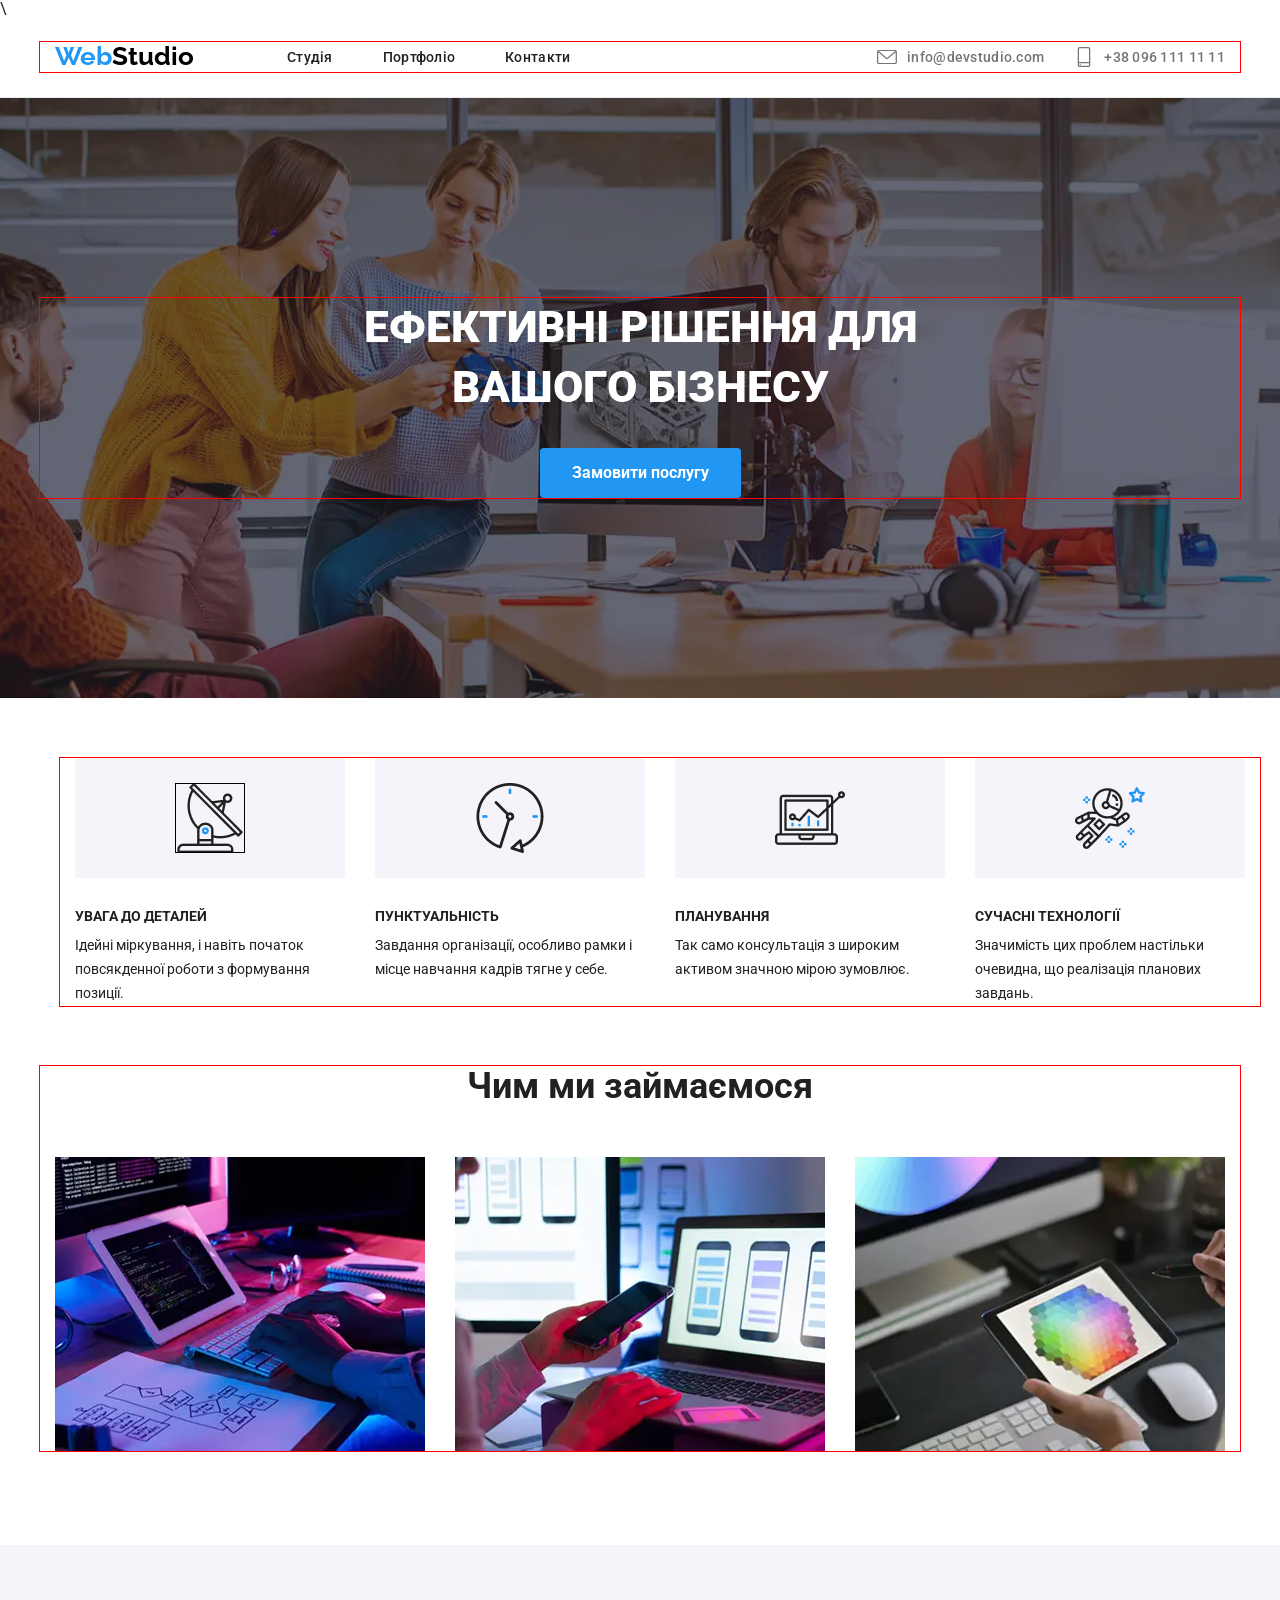
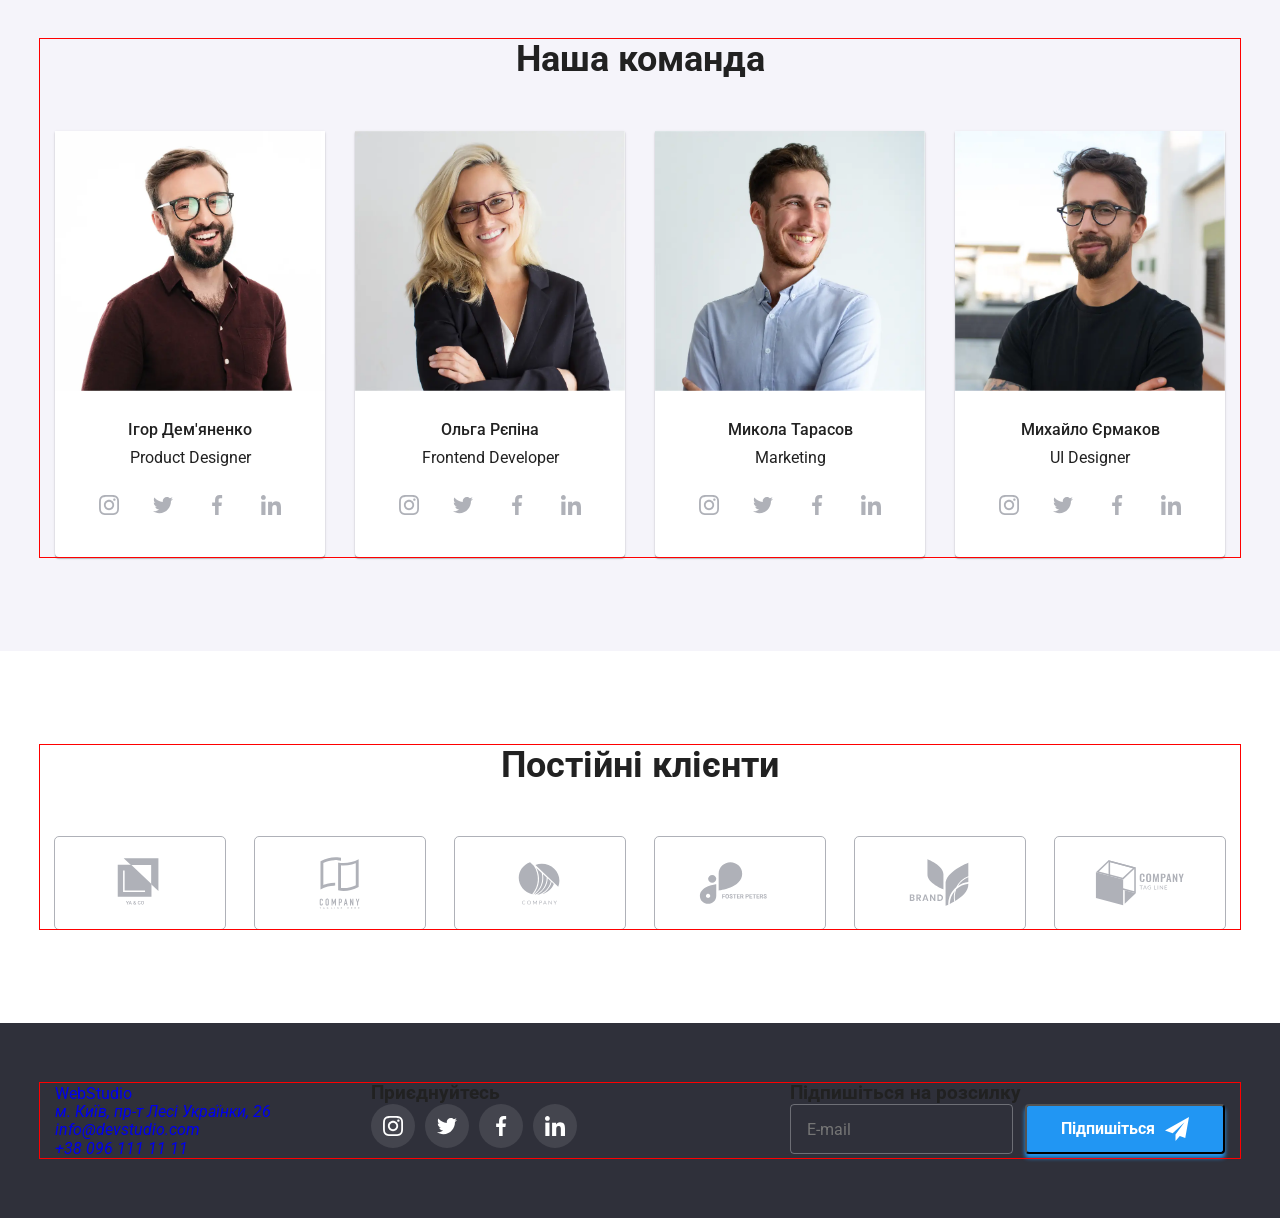
<file: index.html>
<!doctype html>
<html lang="en">
  <head>
    <meta charset="UTF-8" />
    <meta name="viewport" content="width=device-width, initial-scale=1.0" />
    <meta name="viewport" content="width=device-width, initial-scale=1.0">\
    <title>Document</title>
    <link rel="preconnect" href="https://fonts.googleapis.com" />
    <link rel="preconnect" href="https://fonts.gstatic.com" crossorigin />
    <link
      href="https://fonts.googleapis.com/css2?family=Raleway:ital,wght@0,100..900;1,100..900&family=Roboto:ital,wght@0,100..900;1,100..900&display=swap"
      rel="stylesheet"
    />
    <link
      rel="stylesheet"
      href="https://cdnjs.cloudflare.com/ajax/libs/modern-normalize/3.0.1/modern-normalize.min.css"
      integrity="sha512-q6WgHqiHlKyOqslT/lgBgodhd03Wp4BEqKeW6nNtlOY4quzyG3VoQKFrieaCeSnuVseNKRGpGeDU3qPmabCANg=="
      crossorigin="anonymous"
      referrerpolicy="no-referrer"
    />
    <link href="https://unpkg.com/aos@2.3.1/dist/aos.css" rel="stylesheet">
    <link rel="stylesheet" href="style/main.min.css" />
  </head>
  <body>
    <header class="header">
      <div class="container">
        <a class="header__logo" href="./index.html"
          >Web<span class="header__span">Studio</span></a
        >
        <button class="header__btn" data-modal-header-open >
        <svg class="header__menu"><use href="./img/symbol-defs.svg#icon-menu" ></use></svg>  
        </button>
        <nav class="header__navigation">
          <ul class="header__list">
            <li class="header__item">
              <a class="header__link" href="./index.html">Студія</a>
            </li>
            <li class="header__item">
              <a class="header__link" href="./pages/portfolio.html"
                >Портфоліо</a
              >
            </li>
            <li class="header__item">
              <a class="header__link" href="">Контакти</a>
            </li>
          </ul>
        </nav>
        <ul class="header__contact">
          <li class="header__item">
            <a class="header__email" href="mailto:info@devstudio.com"
              ><svg class="header__icon">
                <use href="./img/symbol-defs.svg#icon-list"></use></svg
              >info@devstudio.com</a
            >
          </li>
          <li class="header__item">
            <a class="header__phone" href="tel:+380961111111"
              ><svg class="header__icon">
                <use href="./img/symbol-defs.svg#icon-smartphone"></use></svg
              >+38 096 111 11 11</a
            >
          </li>
        </ul>
      </div>
    </header>
    <main class="main">
      <section class="banner">
        <div class="container">
          <h1 class="banner__title">Ефективні рішення для вашого бізнесу</h1>
          <button data-modal-open class="banner__button" type="button">Замовити послугу</button>
        </div>
      </section>
      <section class="working">
        <div class="container">
          <ul class="working__list">
            <li  class="working__item">
              <h2 class="working__title">УВАГА ДО ДЕТАЛЕЙ</h2>
              <p class="working__text">
                Ідейні міркування, і навіть початок повсякденної роботи з
                формування позиції.
              </p>
            </li>
            <li  class="working__item">
              <h2 class="working__title">ПУНКТУАЛЬНІСТЬ</h2>
              <p class="working__text">
                Завдання організації, особливо рамки і місце навчання кадрів
                тягне у себе.
              </p>
            </li>
            <li  class="working__item">
              <h2 class="working__title">ПЛАНУВАННЯ</h2>
              <p class="working__text">
                Так само консультація з широким активом значною мірою зумовлює.
              </p>
            </li>
            <li  class="working__item">
              <h2 class="working__title">СУЧАСНІ ТЕХНОЛОГІЇ</h2>
              <p class="working__text">
                Значимість цих проблем настільки очевидна, що реалізація
                планових завдань.
              </p>
            </li>
          </ul>
        </div>
      </section>
      <section class="work">
        <div class="container">
          <h2  class="work__title">Чим ми займаємося</h2>
          <ul class="work__list">
            <li class="work__item">
              <img class="work__image" src="./img/comp.webp" alt="ПК"/>
              <p data-aos="fade-up" data-aos-duration="3000" class="work__text">Десктопні додатки</p>
            </li>
            <li class="work__item">
              <img class="work__image" src="./img/laptop.webp" alt="ноутбук" />
              <p data-aos="fade-up" data-aos-duration="3000" class="work__text">Мобільні додатки</p>
            </li>
            <li class="work__item">
              <img class="work__image" src="./img/tablet.webp" alt="планшет" />
              <p data-aos="fade-up" data-aos-duration="3000" class="work__text">Дизайнерські рішення</p>
            </li>
          </ul>
        </div>
      </section>
      <section class="team">
        <div class="container">
          <h2 class="team__title">Наша команда</h2>
          <ul class="team__list">
            <li class="team__item">
              <img class="team__image" src="./img/igor.webp" alt="ігор" />
              <h3 class="team__caption">Ігор Дем'яненко</h3>
              <p class="team__text">Product Designer</p>
              <ul class="team__items">
                <li class="team__elem">
                  <a href="" class="team__link"
                    ><svg class="team__icon">
                      <use
                        href="./img/symbol-defs.svg#icon-instagram"
                      ></use></svg
                  ></a>
                </li>
                <li class="team__elem">
                  <a href="" class="team__link"
                    ><svg class="team__icon">
                      <use href="./img/symbol-defs.svg#icon-twitter"></use></svg
                  ></a>
                </li>
                <li class="team__elem">
                  <a href="" class="team__link"
                    ><svg class="team__icon">
                      <use
                        href="./img/symbol-defs.svg#icon-facebook"
                      ></use></svg
                  ></a>
                </li>
                <li class="team__elem">
                  <a href="" class="team__link"
                    ><svg class="team__icon">
                      <use href="./img/symbol-defs.svg#icon-in"></use></svg
                  ></a>
                </li>
              </ul>
            </li>
            <li class="team__item">
              <img class="team__image" src="./img/olga.webp" alt="Ольга" />
              <h3 class="team__caption">Ольга Рєпіна</h3>
              <p class="team__text">Frontend Developer</p>
              <ul class="team__items">
                <li class="team__elem">
                  <a href="" class="team__link"
                    ><svg class="team__icon">
                      <use
                        href="./img/symbol-defs.svg#icon-instagram"
                      ></use></svg
                  ></a>
                </li>
                <li class="team__elem">
                  <a href="" class="team__link"
                    ><svg class="team__icon">
                      <use href="./img/symbol-defs.svg#icon-twitter"></use></svg
                  ></a>
                </li>
                <li class="team__elem">
                  <a href="" class="team__link"
                    ><svg class="team__icon">
                      <use
                        href="./img/symbol-defs.svg#icon-facebook"
                      ></use></svg
                  ></a>
                </li>
                <li class="team__elem">
                  <a href="" class="team__link"
                    ><svg class="team__icon">
                      <use href="./img/symbol-defs.svg#icon-in"></use></svg
                  ></a>
                </li>
              </ul>
            </li>

            <li class="team__item">
              <img class="team__image" src="./img/mikola.webp" alt="микола" />
              <h3 class="team__caption">Микола Тарасов</h3>
              <p class="team__text">Marketing</p>
              <ul class="team__items">
                <li class="team__elem">
                  <a href="" class="team__link"
                    ><svg class="team__icon">
                      <use
                        href="./img/symbol-defs.svg#icon-instagram"
                      ></use></svg
                  ></a>
                </li>
                <li class="team__elem">
                  <a href="" class="team__link"
                    ><svg class="team__icon">
                      <use href="./img/symbol-defs.svg#icon-twitter"></use></svg
                  ></a>
                </li>
                <li class="team__elem">
                  <a href="" class="team__link"
                    ><svg class="team__icon">
                      <use
                        href="./img/symbol-defs.svg#icon-facebook"
                      ></use></svg
                  ></a>
                </li>
                <li class="team__elem">
                  <a href="" class="team__link"
                    ><svg class="team__icon">
                      <use href="./img/symbol-defs.svg#icon-in"></use></svg
                  ></a>
                </li>
              </ul>
            </li>
            <li class="team__item">
              <img class="team__image" src="./img/mixalo.webp" alt="михайло" />
              <h3 class="team__caption">Михайло Єрмаков</h3>
              <p class="team__text">UI Designer</p>
              <ul class="team__items">
                <li class="team__elem">
                  <a href="" class="team__link"
                    ><svg class="team__icon">
                      <use
                        href="./img/symbol-defs.svg#icon-instagram"
                      ></use></svg
                  ></a>
                </li>
                <li class="team__elem">
                  <a href="" class="team__link"
                    ><svg class="team__icon">
                      <use href="./img/symbol-defs.svg#icon-twitter"></use></svg
                  ></a>
                </li>
                <li class="team__elem">
                  <a href="" class="team__link"
                    ><svg class="team__icon">
                      <use
                        href="./img/symbol-defs.svg#icon-facebook"
                      ></use></svg
                  ></a>
                </li>
                <li class="team__elem">
                  <a href="" class="team__link"
                    ><svg class="team__icon">
                      <use href="./img/symbol-defs.svg#icon-in"></use></svg
                  ></a>
                </li>
              </ul>
            </li>
          </ul>
        </div>
      </section>
      <section class="client">
        <div class="container">
          <h2 class="client__title">Постійні клієнти</h2>
          <ul class="client__list">
            <li class="client__item">
              <a class="client__link"
                ><svg class="client__icon">
                  <use href="./img/symbol-defs.svg#icon-yaco"></use></svg
              ></a>
            </li>
            <li class="client__item">
              <a class="client__link"
                ><svg class="client__icon">
                  <use href="./img/symbol-defs.svg#icon-companyhere"></use></svg
              ></a>
            </li>
            <li class="client__item">
              <a class="client__link"
                ><svg class="client__icon">
                  <use href="./img/symbol-defs.svg#icon-company"></use></svg
              ></a>
            </li>
            <li class="client__item">
              <a class="client__link"
                ><svg class="client__icon">
                  <use href="./img/symbol-defs.svg#icon-foster"></use></svg
              ></a>
            </li>
            <li class="client__item">
              <a class="client__link"
                ><svg class="client__icon">
                  <use href="./img/symbol-defs.svg#icon-brand"></use></svg
              ></a>
            </li>
            <li class="client__item">
              <a class="client__link"
                ><svg class="client__icon">
                  <use href="./img/symbol-defs.svg#icon-tagline"></use></svg
              ></a>
            </li>
          </ul>
        </div>
      </section>
    </main>
    <footer class="footer">
      <div class="container footer__container">
        <div class="footer__block">
          <a class="footer__logo" href="./index.html"
            >Web<span class="footer__span">Studio</span></a
          >
          <address class="footer__address">
            <ul class="footer__list">
              <li class="footer__item">
                <a
                  class="footer__map"
                  target="_blank"
                  href="https://www.google.com.ua/maps..."
                  >м. Київ, пр-т Лесі Українки, 26</a
                >
              </li>
              <li class="footer__item">
                <a class="footer__link" href="mailto:info@devstudio.com"
                  >info@devstudio.com</a
                >
              </li>
              <li class="footer__item">
                <a class="footer__link" href="tel:+380961111111"
                  >+38 096 111 11 11</a
                >
              </li>
            </ul>
          </address>
        </div>

        <div class="footer__join">
          <h3 class="footer__smalltitle">Приєднуйтесь</h3>
          <ul class="footer__items">
            <li class="footer__elem">
              <a class="footer__contact" href=""
                ><svg class="footer__icon">
                  <use href="./img/symbol-defs.svg#icon-instagram"></use></svg
              ></a>
            </li>
            <li class="footer__elem">
              <a class="footer__contact" href=""
                ><svg class="footer__icon">
                  <use href="./img/symbol-defs.svg#icon-twitter"></use></svg
              ></a>
            </li>
            <li class="footer__elem">
              <a class="footer__contact" href=""
                ><svg class="footer__icon">
                  <use href="./img/symbol-defs.svg#icon-facebook"></use></svg
              ></a>
            </li>
            <li class="footer__elem">
              <a class="footer__contact" href=""
                ><svg class="footer__icon">
                  <use href="./img/symbol-defs.svg#icon-in"></use></svg></a>
            </li>
          </ul>
        </div>
        <div class="footer__sub">
          <h3 class="footer__subtitle">Підпишіться на розсилку</h3>
          <form class="footer__form" >
            <label class="footer__sublb"> 
                <input required placeholder="E-mail" class="footer__subinput" type="email">
            </label>
            <button class="footer__subbtn">Підпишіться <svg class="footer__subsend">
              <use href="./img/symbol-defs.svg#icon-send"></use>
            </svg> </button>
          </form>
          
        </div>
      </div>  
    </footer>

   <div data-aos="flip-up" data-modal class="model__backdrop is-hidden">
    <div class="model">
        <button data-modal__close class="model__close">
            <svg class="model__x"><use href="./img/symbol-defs.svg#icon-close"></use></svg>
        </button>
        <h2 class="model__title">
            Залиште свої дані, ми вам передзвонимо
        </h2>
        <form class="model__btn" >
            <label class="model__lb"> Ім'я
                <input class="model__input" type="text" required >
                <svg class="model__lbsvg"><use href="./img/symbol-defs.svg#icon-person"></use></svg>
            </label>

            <label class="model__lb"> Телефон
                <input class="model__input" type="tel" required pattern="^\+?(38)?0\d{9}$">
                 <svg class="model__lbsvg"><use href="./img/symbol-defs.svg#icon-phone"></use></svg>
            </label>

            <label class="model__lb"> Пошта
                <input class="model__input" type="email" required>
                 <svg class="model__lbsvg"><use href="./img/symbol-defs.svg#icon-email"></use></svg>
            </label>
            <label class="model__lbtex" > Коментар
                <textarea class="model__tex" placeholder="Введіть текст"></textarea>
            </label>
            <div class="model__check" >
                <input class="model__checkbox" type="checkbox" required>
                <p class="model__text">Погоджуюся з розсилкою та приймаю</p>
                <a href="" class="model__link">Умови договору</a>
            </div>
            <div class="model__box1">
                <button class="model__send" type="submit">Відправити</button>
            </div>
        </form>
    </div>
</div>

<div data-header-modal class="menu is-hidden">
<button type="button" data-modal-header-close class="menu__close">
  <svg class="menu__icon"><use href="./img/symbol-defs.svg#icon-close"></use></svg>
</button>

<ul class="menu__list">
  <li class="menu__item"><a href="./index.html" class="menu__link">Студія</a></li>
  <li class="menu__item"><a href="./pages/portfolio.html" class="menu__link">Портфоліо</a></li>
  <li class="menu__item"><a href="" class="menu__link">Контакти</a></li>
</ul>

<ul class="menu__contacts">
  <li class="menu__contact"><a href="" class="menu__number">+38 096 111 11 11</a></li>
  <li class="menu__contact"><a href="" class="menu__email">info@devstudio.com</a></li>
</ul>

<ul class="menu__socials">
  <li class="menu__social"><a href="" class="menu__media">Instagram</a></li>
  <li class="menu__social"><a href="" class="menu__media">Twitter</a></li>
  <li class="menu__social"><a href="" class="menu__media">Facebook</a></li>
  <li class="menu__social"><a href="" class="menu__media">LinkedIn</a></li>
</ul>
</div>
<script type="module" src="./js/menu.js"></script>

<script type="module" src="./js/model.js"></script>
<script src="https://unpkg.com/aos@2.3.1/dist/aos.js"></script>
<script>
  AOS.init();
</script>
  </body>
</html>
</file>
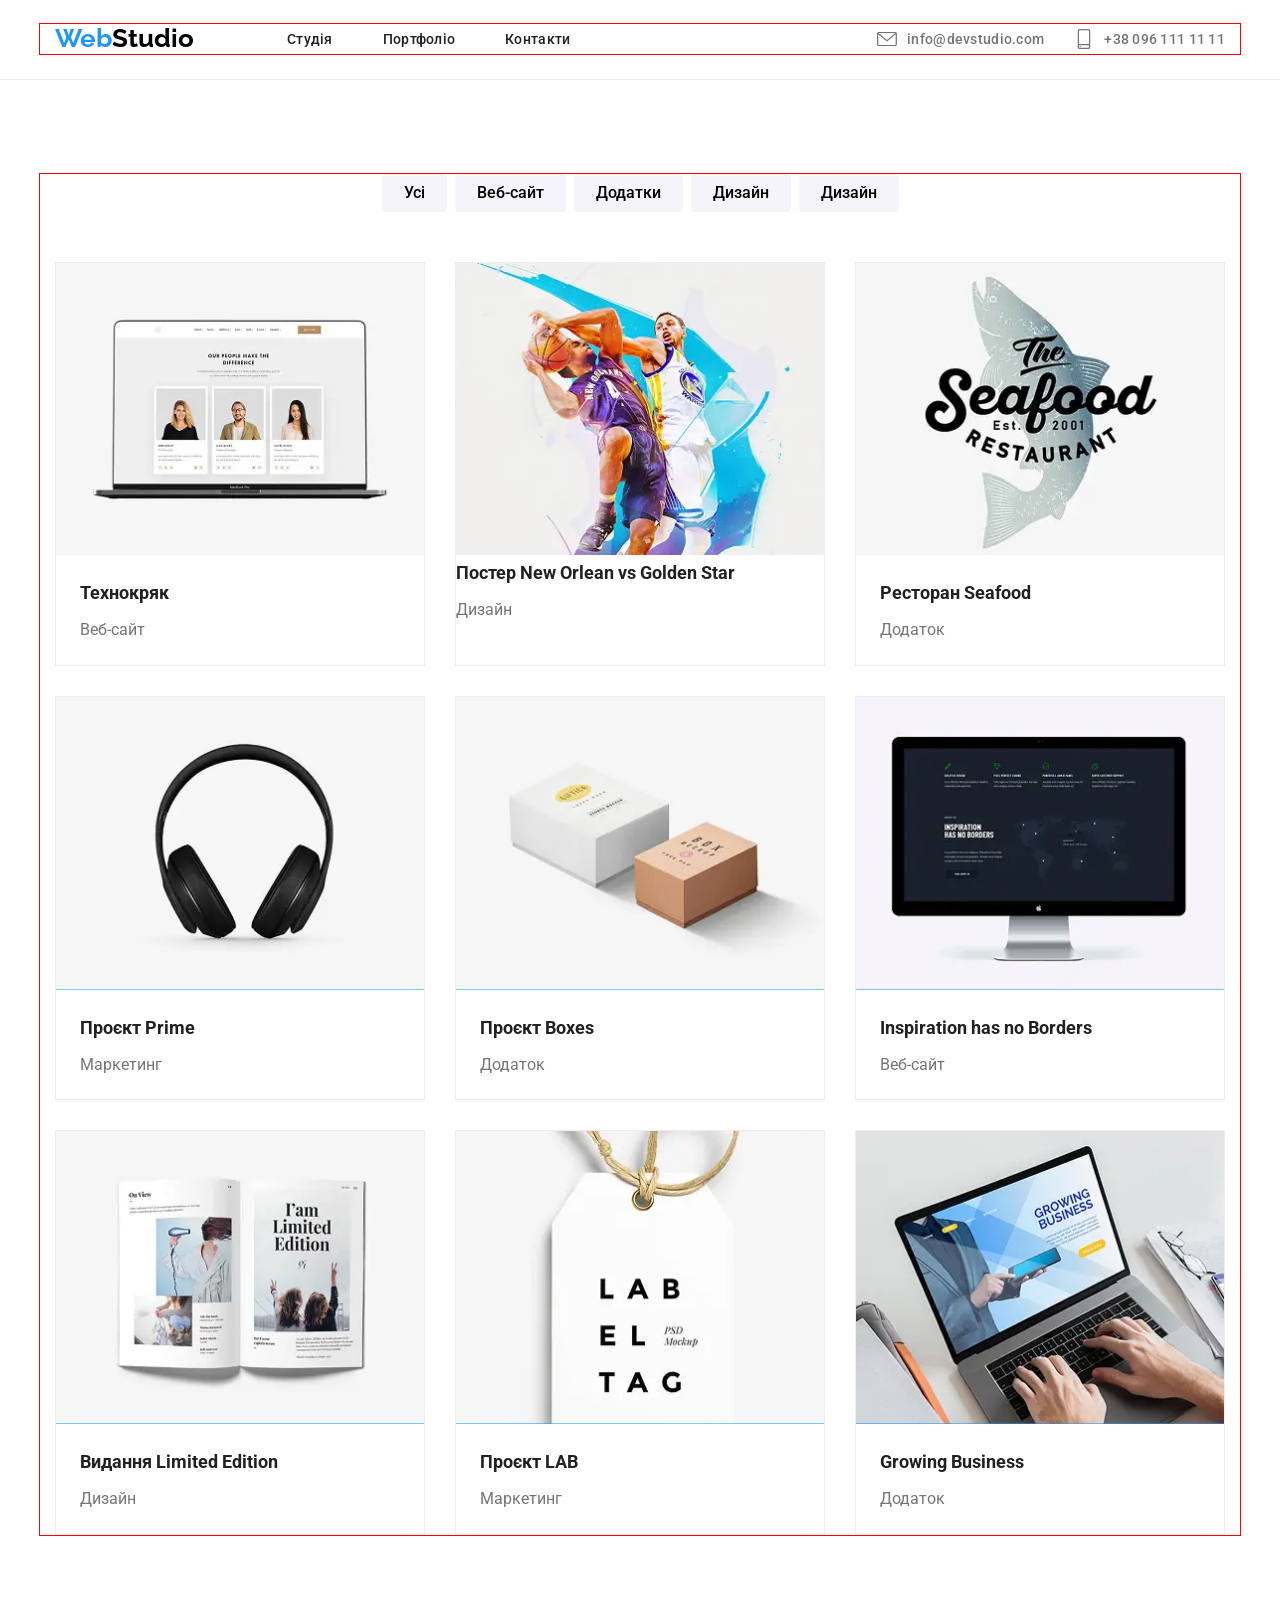
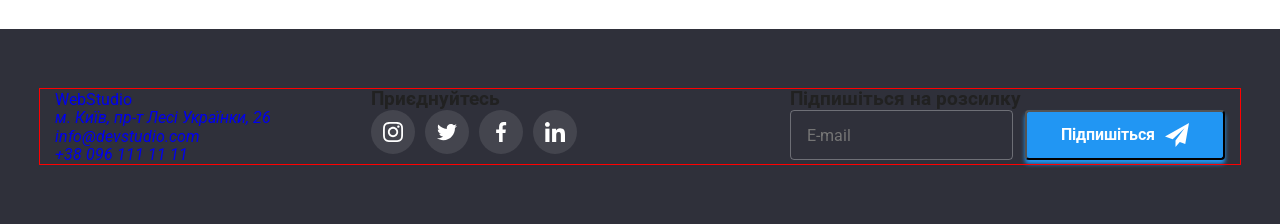
<file: pages/portfolio.html>
<!doctype html>
  <html lang="en">
    <head>
      <meta charset="UTF-8" />
      <meta name="viewport" content="width=device-width, initial-scale=1.0" />
      <title>Document</title>
      <link rel="preconnect" href="https://fonts.googleapis.com" />
      <link rel="preconnect" href="https://fonts.gstatic.com" crossorigin />
      <link
        href="https://fonts.googleapis.com/css2?family=Raleway:ital,wght@0,100..900;1,100..900&family=Roboto:ital,wght@0,100..900;1,100..900&display=swap"
        rel="stylesheet"
      />
      <link
        rel="stylesheet"
        href="https://cdnjs.cloudflare.com/ajax/libs/modern-normalize/3.0.1/modern-normalize.min.css"
        integrity="sha512-q6WgHqiHlKyOqslT/lgBgodhd03Wp4BEqKeW6nNtlOY4quzyG3VoQKFrieaCeSnuVseNKRGpGeDU3qPmabCANg=="
        crossorigin="anonymous"
        referrerpolicy="no-referrer"
      />
      <link rel="stylesheet" href="../css/reset.css" />
      <link rel="stylesheet" href="../style/main.min.css" />
    </head>
    <body>
   <header class="header">
      <div class="container">
        <a class="header__logo" href="../index.html"
          >Web<span class="header__span">Studio</span></a
        >
        <button class="header__btn" data-modal-header-open >
        <svg class="header__menu"><use href="../img/symbol-defs.svg#icon-menu" ></use></svg>  
        </button>
        <nav class="header__navigation">
          <ul class="header__list">
            <li class="header__item">
              <a class="header__link" href="../index.html">Студія</a>
            </li>
            <li class="header__item">
              <a class="header__link" href="../pages/portfolio.html"
                >Портфоліо</a
              >
            </li>
            <li class="header__item">
              <a class="header__link" href="">Контакти</a>
            </li>
          </ul>
        </nav>
        <ul class="header__contact">
          <li class="header__item">
            <a class="header__email" href="mailto:info@devstudio.com"
              ><svg class="header__icon">
                <use href="../img/symbol-defs.svg#icon-list"></use></svg
              >info@devstudio.com</a
            >
          </li>
          <li class="header__item">
            <a class="header__phone" href="tel:+380961111111"
              ><svg class="header__icon">
                <use href="../img/symbol-defs.svg#icon-smartphone"></use></svg
              >+38 096 111 11 11</a
            >
          </li>
        </ul>
      </div>
    </header>
    <main>
      <section class="cart">
        <div class="container">
           <ul class="cart__list">
              <li class="cart-item">
                <button type="button" class="cart__btn">Усі</button>
              </li>
              <li class="cart-item">
                <button type="button" class="cart__btn">Веб-сайт</button>
              </li>
              <li class="cart-item">
                <button type="button" class="cart__btn">Додатки</button>
              </li>
              <li class="cart-item">
                <button type="button" class="cart__btn">Дизайн</button>
              </li>
              <li class="cart-item">
                <button type="button" class="cart__btn">Дизайн</button>
              </li>
            </ul>

          <ul class="cart__elements">
  <!-- 1. Технокряк -->
  <li class="cart__elem">
    <div class="cart__thumb">
      <img class="cart__img" src="../img/texnocrak.webp" alt="ноутбук" />
      <div class="cart__overlay">
        <p class="overlay-text">
          Ресурс пропонує комплексні пропозиції з різним рівнем функціоналу та сервісів. 
          Все це дозволить відвідувачу отримати вичерпні відомості про компанію чи приватну особу.
        </p>
      </div>
    </div>
    <div class="cart__box">
      <h3 class="cart__caption">Технокряк</h3>
      <p class="cart__text">Веб-сайт</p>
    </div>
  </li>

  <!-- 2. Постер -->
  <li class="cart__elem">
    <div class="cart__thumb">
      <img class="cart__img" src="../img/poster.webp" alt="баскетбол" />
      <div class="cart__overlay">
        <p class="overlaytext">
          Ресурс пропонує комплексні пропозиції з різним рівнем функціоналу та сервісів. 
          Все це дозволить відвідувачу отримати вичерпні відомості про компанію чи приватну особу.
        </p>
      </div>
    </div>
    <div class="cart_box">
      <h3 class="cart__caption">Постер New Orlean vs Golden Star</h3>
      <p class="cart__text">Дизайн</p>
    </div>
  </li>

  <!-- 3. Ресторан -->
  <li class="cart__elem">
    <div class="cart__thumb">
      <img class="cart__img" src="../img/restorant.webp" alt="Ресторан" />
      <div class="cart__overlay">
        <p class="overlay-text">
          Ресурс пропонує комплексні пропозиції з різним рівнем функціоналу та сервісів. 
          Все це дозволить відвідувачу отримати вичерпні відомості про компанію чи приватну особу.
        </p>
      </div>
    </div>
    <div class="cart__box">
      <h3 class="cart__caption">Ресторан Seafood</h3>
      <p class="cart__text">Додаток</p>
    </div>
  </li>

  <!-- 4. Проєкт Prime -->
  <li class="cart__elem">
    <div class="cart__thumb">
      <img class="cart__img" src="../img/prime.webp" alt="навушники" />
      <div class="cart__overlay">
        <p class="overlay-text">
          Ресурс пропонує комплексні пропозиції з різним рівнем функціоналу та сервісів. 
          Все це дозволить відвідувачу отримати вичерпні відомості про компанію чи приватну особу.
        </p>
      </div>
    </div>
    <div class="cart__box">
      <h3 class="cart__caption">Проєкт Prime</h3>
      <p class="cart__text">Маркетинг</p>
    </div>
  </li>

  <!-- 5. Проєкт Boxes -->
  <li class="cart__elem">
    <div class="cart__thumb">
      <img class="cart__img" src="../img/boxes.webp" alt="коробка" />
      <div class="cart__overlay">
        <p class="overlay-text">
          Ресурс пропонує комплексні пропозиції з різним рівнем функціоналу та сервісів. 
          Все це дозволить відвідувачу отримати вичерпні відомості про компанію чи приватну особу.
        </p>
      </div>
    </div>
    <div class="cart__box">
      <h3 class="cart__caption">Проєкт Boxes</h3>
      <p class="cart__text">Додаток</p>
    </div>
  </li>

  <!-- 6. Inspiration -->
  <li class="cart__elem">
    <div class="cart__thumb">
      <img class="cart__img" src="../img/borders.webp" alt="монітор" />
      <div class="cart__overlay">
        <p class="overlay-text">
          Ресурс пропонує комплексні пропозиції з різним рівнем функціоналу та сервісів. 
          Все це дозволить відвідувачу отримати вичерпні відомості про компанію чи приватну особу.
        </p>
      </div>
    </div>
    <div class="cart__box">
      <h3 class="cart__caption">Inspiration has no Borders</h3>
      <p class="cart__text">Веб-сайт</p>
    </div>
  </li>

  <!-- 7. Видання Limited Edition -->
  <li class="cart__elem">
    <div class="cart__thumb">
      <img class="cart__img" src="../img/limited.webp" alt="журнал" />
      <div class="cart__overlay">
        <p class="overlay-text">
          Ресурс пропонує комплексні пропозиції з різним рівнем функціоналу та сервісів. 
          Все це дозволить відвідувачу отримати вичерпні відомості про компанію чи приватну особу.
        </p>
      </div>
    </div>
    <div class="cart__box">
      <h3 class="cart__caption">Видання Limited Edition</h3>
      <p class="cart__text">Дизайн</p>
    </div>
  </li>

  <li class="cart__elem">
    <div class="cart__thumb">
      <img class="cart__img" src="../img/lab.webp" alt="лаб" />
      <div class="cart__overlay">
        <p class="overlay-text">
          Ресурс пропонує комплексні пропозиції з різним рівнем функціоналу та сервісів. 
          Все це дозволить відвідувачу отримати вичерпні відомості про компанію чи приватну особу.
        </p>
      </div>
    </div>
    <div class="cart__box">
      <h3 class="cart__caption">Проєкт LAB</h3>
      <p class="cart__text">Маркетинг</p>
    </div>
  </li>

  <li class="cart__elem">
    <div class="cart__thumb">
      <img class="cart__img" src="../img/growing.webp" alt="другий ноутбук" />
      <div class="cart__overlay">
        <p class="overlay-text">
          Ресурс пропонує комплексні пропозиції з різним рівнем функціоналу та сервісів. 
          Все це дозволить відвідувачу отримати вичерпні відомості про компанію чи приватну особу.
        </p>
      </div>
    </div>
    <div class="cart__box">
      <h3 class="cart__caption">Growing Business</h3>
      <p class="cart__text">Додаток</p>
    </div>
  </li>
</ul>
        </div>
      </section>
    </main>
       <footer class="footer">
      <div class="container footer__container">
        <div class="footer__block">
          <a class="footer__logo" href="./portfolio.html"
            >Web<span class="footer__span">Studio</span></a
          >
          <address class="footer__address">
            <ul class="footer__list">
              <li class="footer__item">
                <a
                  class="footer__map"
                  target="_blank"
                  href="https://www.google.com.ua/maps..."
                  >м. Київ, пр-т Лесі Українки, 26</a
                >
              </li>
              <li class="footer__item">
                <a class="footer__link" href="mailto:info@devstudio.com"
                  >info@devstudio.com</a
                >
              </li>
              <li class="footer__item">
                <a class="footer__link" href="tel:+380961111111"
                  >+38 096 111 11 11</a
                >
              </li>
            </ul>
          </address>
        </div>

        <div class="footer__join">
          <h3 class="footer__smalltitle">Приєднуйтесь</h3>
          <ul class="footer__items">
            <li class="footer__elem">
              <a class="footer__contact" href=""
                ><svg class="footer__icon">
                  <use href="../img/symbol-defs.svg#icon-instagram"></use></svg
              ></a>
            </li>
            <li class="footer__elem">
              <a class="footer__contact" href=""
                ><svg class="footer__icon">
                  <use href="../img/symbol-defs.svg#icon-twitter"></use></svg
              ></a>
            </li>
            <li class="footer__elem">
              <a class="footer__contact" href=""
                ><svg class="footer__icon">
                  <use href="../img/symbol-defs.svg#icon-facebook"></use></svg
              ></a>
            </li>
            <li class="footer__elem">
              <a class="footer__contact" href=""
                ><svg class="footer__icon">
                  <use href="../img/symbol-defs.svg#icon-in"></use></svg></a>
            </li>
          </ul>
        </div>
        <div class="footer__sub">
          <h3 class="footer__subtitle">Підпишіться на розсилку</h3>
          <form class="footer__form" >
            <label class="footer__sublb"> 
                <input required placeholder="E-mail" class="footer__subinput" type="email">
            </label>
            <button class="footer__subbtn">Підпишіться <svg class="footer__subsend">
              <use href="../img/symbol-defs.svg#icon-send"></use>
            </svg> </button>
          </form>
          
        </div>
      </div>  
    </footer>
<div data-header-modal class="menu is-hidden">
<button type="button" data-modal-header-close class="menu__close">
  <svg class="menu__icon"><use href="../img/symbol-defs.svg#icon-close"></use></svg>
</button>

<ul class="menu__list">
  <li class="menu__item"><a href="../index.html" class="menu__link">Студія</a></li>
  <li class="menu__item"><a href="../pages/portfolio.html" class="menu__link">Портфоліо</a></li>
  <li class="menu__item"><a href="" class="menu__link">Контакти</a></li>
</ul>

<ul class="menu__contacts">
  <li class="menu__contact"><a href="" class="menu__number">+38 096 111 11 11</a></li>
  <li class="menu__contact"><a href="" class="menu__email">info@devstudio.com</a></li>
</ul>

<ul class="menu__socials">
  <li class="menu__social"><a href="" class="menu__media">Instagram</a></li>
  <li class="menu__social"><a href="" class="menu__media">Twitter</a></li>
  <li class="menu__social"><a href="" class="menu__media">Facebook</a></li>
  <li class="menu__social"><a href="" class="menu__media">LinkedIn</a></li>
</ul>
</div>
    <script type="module" src="../js/menu.js"></script>
  </body>
</html>
</file>
<file: style/main.min.css>
body{font-family:"Roboto",sans-serif;color:#212121;background-color:#fff;margin:0}ul{list-style:none;margin:0;padding:0}a{text-decoration:none}h1,h2,h3,h4,h5,p{margin:0}img{display:block;max-width:100%;height:auto}.container{max-width:1200px;margin:0 auto;padding:0 15px;outline:1px solid red}@media(min-width: 480px){.container{width:480px}}@media(min-width: 768px){.container{width:768px}}@media(min-width: 1200px){.container{width:1200px}}.banner{background-color:#2f303a;padding:118px 0;text-align:center;background-image:linear-gradient(rgba(47, 48, 58, 0.4), rgba(47, 48, 58, 0.4)),url(../img/hero.webp);background-repeat:no-repeat;background-position:center;background-size:cover}@media(min-width: 1200px){.banner{padding:200px 0}}.banner__title{color:#fff;font-size:26px;font-weight:900;text-transform:uppercase;width:100%;margin:0 auto 30px}@media(min-width: 480px){.banner__title{width:360px}}@media(min-width: 1200px){.banner__title{font-size:44px;line-height:1.36;width:696px}}.banner__button{color:#fff;background-color:#2196f3;font-family:inherit;font-size:16px;font-weight:700;line-height:1.87;padding:10px 24px;border-radius:4px;border:none;cursor:pointer}@media(min-width: 1200px){.banner__button{padding:10px 32px}}.cart{padding:94px 0}.cart__list{display:flex;justify-content:center;gap:8px;margin-bottom:50px}.cart .cart__btn{font-family:inherit;font-weight:500;font-size:16px;line-height:1.62;padding:6px 22px;border-radius:4px;border:none;background-color:#f5f4fa;cursor:pointer;transition-property:color,background-color,box-shadow;transition-duration:250ms;transition-timing-function:cubic-bezier(0.4, 0, 0.2, 1)}.cart .cart__btn:hover,.cart .cart__btn:focus{color:#fff;background-color:#2196f3;box-shadow:0 3px 1px 0 rgba(0,0,0,.1),0 1px 2px 0 rgba(0,0,0,.08),0 2px 2px 0 rgba(0,0,0,.12)}.cart__elements{display:grid;grid-template-columns:repeat(3, 1fr);gap:30px}.cart__elem{border:1px solid #eee;background:#fff;transition-property:border-color,box-shadow;transition-duration:250ms;transition-timing-function:cubic-bezier(0.4, 0, 0.2, 1)}.cart__elem:hover{border-color:#eee;box-shadow:0 1px 1px 0 rgba(0,0,0,.12),0 4px 4px 0 rgba(0,0,0,.06),1px 4px 6px 0 rgba(0,0,0,.16)}.cart__elem__:hover{transform:translateY(0)}.cart__thumb{position:relative;overflow:hidden}.cart__img{display:block;width:100%;height:auto}.cart__overlay{position:absolute;top:0;left:0;width:100%;height:100%;background-color:rgba(33,150,243,.9);padding:49px 24px;display:flex;align-items:center;transform:translateY(100%);transition-property:transform;transition-duration:250ms;transition-timing-function:cubic-bezier(0.4, 0, 0.2, 1)}.cart__overlay:hover{transform:translateY(0)}.cart__box{padding:20px 24px}.cart__caption{font-size:18px;font-weight:700;line-height:2;margin-bottom:4px}.cart__text{color:#757575;font-size:16px;line-height:1.87}.client{padding:60px 0}@media(min-width: 1200px){.client{padding:94px 0}}.client__title{color:#212121;text-align:center;font-size:28px;font-weight:700;margin-bottom:30px}@media(min-width: 768px){.client__title{font-size:36px;margin-bottom:40px}}@media(min-width: 1200px){.client__title{margin-bottom:50px}}.client__list{display:grid;grid-template-columns:repeat(2, 1fr);gap:30px}@media(min-width: 768px){.client__list{grid-template-columns:repeat(3, 1fr)}}@media(min-width: 1200px){.client__list{grid-template-columns:repeat(6, 1fr)}}.client__link{width:100%;height:92px;outline:1px solid #afb1b8;display:flex;justify-content:center;align-items:center;border-radius:4px;transition-property:border-color;transition-duration:250ms;transition-timing-function:cubic-bezier(0.4, 0, 0.2, 1)}@media(min-width: 480px){.client__link{width:210px}}@media(min-width: 768px){.client__link{width:226px}}@media(min-width: 1200px){.client__link{width:170px}}.client__link:hover{border-color:#2196f3}.client__link:hover .client__icon{fill:#2196f3}.client__icon{width:106px;height:60px;fill:#afb1b8;transition:fill 250ms cubic-bezier(0.4, 0, 0.2, 1)}.footer{background-color:#2f303a;padding:60px 0}.footer__container{display:flex;flex-wrap:wrap;align-items:baseline;justify-content:center;gap:30px}@media(min-width: 1200px){.footer__container{justify-content:space-between}}.footer__block{text-align:center}@media(min-width: 1200px){.footer__block{text-align:start}}.footer__join{text-align:center}@media(min-width: 1200px){.footer__join{text-align:start;margin-left:70px;margin-right:auto}}.footer__items{display:flex;gap:10px;justify-content:center}.footer__contact{display:flex;justify-content:center;align-items:center;width:44px;height:44px;border-radius:50%;background-color:hsla(0,0%,100%,.1);transition:background-color .3s ease}.footer__contact:hover{background-color:#2196f3}.footer__icon{width:20px;height:20px;fill:#fff;transition:fill .3s ease}.footer__contact:hover .footer__icon{fill:#fff}.footer__form{display:flex;flex-direction:column;gap:12px;align-items:center}@media(min-width: 1200px){.footer__form{flex-direction:row;align-items:flex-start}}.footer__subinput{width:100%;max-width:450px;height:50px;border:1px solid hsla(0,0%,100%,.3);border-radius:4px;padding-left:16px;background-color:rgba(0,0,0,0)}@media(min-width: 1200px){.footer__subinput{max-width:358px}}.footer__subbtn{width:200px;height:50px;border-radius:4px;background:#2196f3;box-shadow:0 4px 4px 0 #2196f3;color:#fff;font-size:16px;font-weight:700;display:flex;align-items:center;justify-content:center;gap:10px;transition:background-color .3s ease}.footer__subbtn:hover{background-color:#2196f3,10%}.footer__subsend{width:24px;height:24px;fill:#fff}.header{border-bottom:1px solid #ececec;padding:16px 0}@media(min-width: 768px){.header{padding:21px 0px}}@media(min-width: 1200px){.header{padding:24px 0 25px}}.header .container{display:flex;align-items:center}.header__logo{color:#2196f3;font-family:"Raleway",sans-serif;font-size:24px;font-weight:700;margin-right:auto}@media(min-width: 768px){.header__logo{margin-right:87px}}@media(min-width: 1200px){.header__logo{font-size:26px;margin-right:93px}}.header__span{color:#000}.header__btn{width:40px;height:40px;background:rgba(0,0,0,0);display:flex;justify-content:center;align-items:center;border:none}@media(min-width: 768px){.header__btn{display:none}}.header__menu{width:40px;height:40px}.header__navigation{display:none}@media(min-width: 768px){.header__navigation{display:block}}.header__list{display:flex;gap:50px}.header__item{position:relative}.header__link{color:#212121;font-size:14px;font-weight:500;display:flex;font-size:14px;font-weight:500;line-height:normal;letter-spacing:.28px;transition-property:color;transition-duration:250ms;transition-timing-function:cubic-bezier(0.4, 0, 0.2, 1)}.header__link:hover,.header__link:focus{color:#2196f3}.header__link::after{content:"";display:block;width:100%;height:4px;border-radius:2px;background-color:rgba(33,150,243,.9);position:absolute;top:46px;left:0;opacity:0}.header__link:hover::after{opacity:1}.header__contact{display:none}@media(min-width: 768px){.header__contact{display:flex;gap:10px;margin-left:auto;flex-direction:column}}@media(min-width: 1200px){.header__contact{flex-direction:row;gap:30px}}.header__email,.header__phone{color:#757575;font-size:14px;font-weight:500;display:flex;align-items:center;font-size:14px;gap:10px;font-weight:500;line-height:normal;letter-spacing:.28px;transition-property:color;transition-duration:250ms;transition-timing-function:cubic-bezier(0.4, 0, 0.2, 1)}.header__email:hover,.header__phone:hover{color:#2196f3}.header__email:hover .header__icon,.header__phone:hover .header__icon{fill:#2196f3}.header__icon{width:20px;height:20px;fill:#757575;transition-property:fill;transition-duration:250ms;transition-timing-function:cubic-bezier(0.4, 0, 0.2, 1)}.model{width:528px;height:581px;border-radius:4px;background:#fff;box-shadow:0 1px 3px 0 rgba(0,0,0,.12),0 1px 1px 0 rgba(0,0,0,.14),0 2px 1px 0 rgba(0,0,0,.2);position:relative;padding:40px 40px}.model__close{width:30px;height:30px;border-radius:50%;border:none;outline:1px solid rgba(0,0,0,.1);background-color:rgba(0,0,0,0);display:flex;align-items:center;justify-content:center;position:absolute;top:8px;right:8px}.model__close:hover .model-x{fill:#2196f3}.model .overlay-text{color:#fff;font-size:18px;line-height:1.56;letter-spacing:.03em}.model__backdrop{position:fixed;top:0;right:0;left:0;bottom:0;background:rgba(0,0,0,.2);display:flex;align-items:center;justify-content:center}.model__x{width:25px;height:25px;fill:#000}.model__title{color:#212121;text-align:center;font-family:"Poppins",sans-serif;font-size:20px;font-style:normal;font-weight:700;line-height:normal;letter-spacing:.6px;margin-bottom:12px}.model__lb{color:#2f303a;font-size:12px;font-weight:400;line-height:normal;letter-spacing:.12px;display:block;margin-bottom:4px;position:relative}.model:hover{outline:1px solid #2196f3}.model__input{width:100%;height:40px;border-radius:4px;outline:1px solid rgba(33,33,33,.2);border:none;display:block;padding-left:42px}.model:hover{outline:1px solid #2196f3}.model__tex{width:448px;height:120px;resize:none;padding:12px 16px;border:none;border-radius:4px;outline:1px solid rgba(33,33,33,.2)}.model__lbsvg{width:18px;height:18px;position:absolute;fill:#212121;top:25px;left:10px}.model__check{display:flex;justify-content:center;align-items:center;padding-top:20px;padding-bottom:30px}.model__text{margin-left:4px;margin-right:2px;color:#2f303a;font-family:Roboto;font-size:14px;font-weight:400;line-height:normal;letter-spacing:.12px}.model__link{color:#2196f3;font-size:14px;font-weight:400;line-height:24px;letter-spacing:.42px;text-decoration-line:underline;text-decoration-style:solid;-webkit-text-decoration-skip-ink:none;text-decoration-skip-ink:none;text-decoration-thickness:auto;text-underline-offset:auto;text-underline-position:from-font}.model__send{color:#fff;text-align:center;font-size:16px;font-style:normal;font-weight:700;line-height:30px;letter-spacing:.96px;border:none;background-color:#2196f3;padding:10px 52px}.model__box1{display:flex;justify-content:center;align-items:center}.is-hidden{opacity:0;pointer-events:none}.team{background-color:#f5f4fa;padding:60px 0}@media(min-width: 1200px){.team{padding:94px 0}}.team__title{color:#212121;text-align:center;font-size:28px;font-weight:700;margin-bottom:30px}@media(min-width: 768px){.team__title{font-size:36px;margin-bottom:40px}}@media(min-width: 1200px){.team__title{margin-bottom:50px}}.team__list{display:flex;flex-direction:column;gap:30px}@media(min-width: 768px){.team__list{flex-direction:row;flex-wrap:wrap}}.team__item{background-color:#fff;text-align:center;padding-bottom:30px;border-radius:0 0 4px 4px;box-shadow:0 1px 3px rgba(0,0,0,.12),0 1px 1px rgba(0,0,0,.14),0 2px 1px rgba(0,0,0,.2)}@media(min-width: 480px){.team__item{flex-basis:100%}}@media(min-width: 768px){.team__item{flex-basis:calc((100% - 30px)/2)}}@media(min-width: 1200px){.team__item{flex-basis:calc((100% - 90px)/4)}}.team__caption{font-size:16px;font-weight:500;margin:30px 0 10px}.team__items{display:flex;justify-content:center;gap:10px;margin-top:16px}.team__link{display:flex;justify-content:center;align-items:center;width:44px;height:44px;border-radius:50%;transition-property:background-color;transition-duration:250ms;transition-timing-function:cubic-bezier(0.4, 0, 0.2, 1)}.team__link:hover{background-color:#2196f3}.team__icon{width:20px;height:20px;fill:#afb1b8;transition-property:fill;transition-duration:250ms;transition-timing-function:cubic-bezier(0.4, 0, 0.2, 1)}.team__link:hover .team__icon{fill:#fff}.work{padding-bottom:94px;display:none}@media(min-width: 1200px){.work{display:block}}.work__title{font-size:36px;text-align:center;margin-bottom:50px}.work__list{display:flex;gap:30px;padding:0;margin:0}.work__item{flex-basis:calc((100% - 60px)/3);position:relative;display:flex}.work__image{display:block;width:100%;height:auto}.work__text{position:absolute;bottom:0;left:0;width:100%;height:70px;display:flex;justify-content:center;align-items:center;margin:0;color:#fff;text-align:center;font-size:14px;font-style:normal;font-weight:700;line-height:normal;letter-spacing:.42px;text-transform:uppercase;background:rgba(47,48,58,.8)}.working{padding:60px}@media(min-with: 1200px){.working{padding:90px 0}}.working__list{display:flex;flex-direction:column;gap:30px}@media(min-width: 768px){.working__list{flex-direction:row;flex-wrap:wrap}}.working__item{flex-basis:100%}@media(min-width: 768px){.working__item{flex-basis:calc((100% - 30px)/2)}}@media(min-width: 1200px){.working__item{flex-basis:calc((100% - 90px)/4)}}.working__item::before{content:"";display:block;height:120px;width:100%;border-radius:4px;background:#f5f4fa;margin-bottom:30px;background-image:url(../img/antenna.png);background-repeat:no-repeat;background-position:center}@media(min-width: 768px){.working__item::before{width:354px}}@media(min-width: 1200px){.working__item::before{width:270px}}.working__item:nth-child(2)::before{background-image:url(../img/clock.png)}.working__item:nth-child(3)::before{background-image:url(../img/diagram.png)}.working__item:nth-child(4)::before{background-image:url(../img/astronaut.png)}.working__title{font-size:14px;font-weight:700;text-transform:uppercase;margin-bottom:10px;text-align:center}@media(min-width: 768px){.working__title{text-align:start}}.working__text{color:var(--text-color);font-size:14px;line-height:1.71;width:100%}@media(min-width: 480px){.working__text{width:450px}}@media(min-width: 768px){.working__text{width:354px}}@media(min-width: 1200px){.working__text{width:270px}}.menu{position:fixed;top:0;left:0;width:100%;height:100%;background-color:#fff;z-index:2;display:flex;flex-direction:column;justify-content:space-between;padding:48px 40px}.menu__close{position:absolute;top:10px;right:15px;width:40px;height:40px;display:flex;justify-content:center;align-items:center;border:none;background-color:rgba(0,0,0,0)}.menu__close:hover,.menu__close:focus{fill:#2196f3}.menu__icon{width:19px;height:19px}.menu__list{list-style:none;margin:0;padding:0;display:flex;flex-direction:column;gap:32px}.menu__link{color:#212121;font-family:Roboto,sans-serif;font-size:40px;font-style:normal;font-weight:500;line-height:normal;letter-spacing:.8px;text-decoration:none}.menu__link:hover,.menu__link:focus{color:#2196f3}.menu__contacts{list-style:none;margin:0 0 64px 0;padding:0;display:flex;flex-direction:column;gap:32px}.menu__number{display:block;color:#2196f3;font-family:Roboto,sans-serif;font-size:34px;font-style:normal;font-weight:500;line-height:normal;letter-spacing:.68px;text-decoration:none}.menu__email{display:block;color:#757575;font-family:Roboto,sans-serif;font-size:24px;font-style:normal;font-weight:500;line-height:normal;letter-spacing:.48px;text-decoration:none}.menu__socials{list-style:none;margin:0;padding:0;display:flex;flex-wrap:wrap;align-items:center;gap:10px}.menu__social{display:flex;align-items:center}.menu__social:not(:last-child)::after{content:"";display:inline-block;width:1px;height:22px;background-color:rgba(33,33,33,.2);margin-left:10px}.menu__media{color:#2196f3;font-family:Roboto,sans-serif;font-size:18px;font-style:normal;font-weight:500;line-height:22px;letter-spacing:.36px;text-decoration:none}/*# sourceMappingURL=main.min.css.map */
</file>
